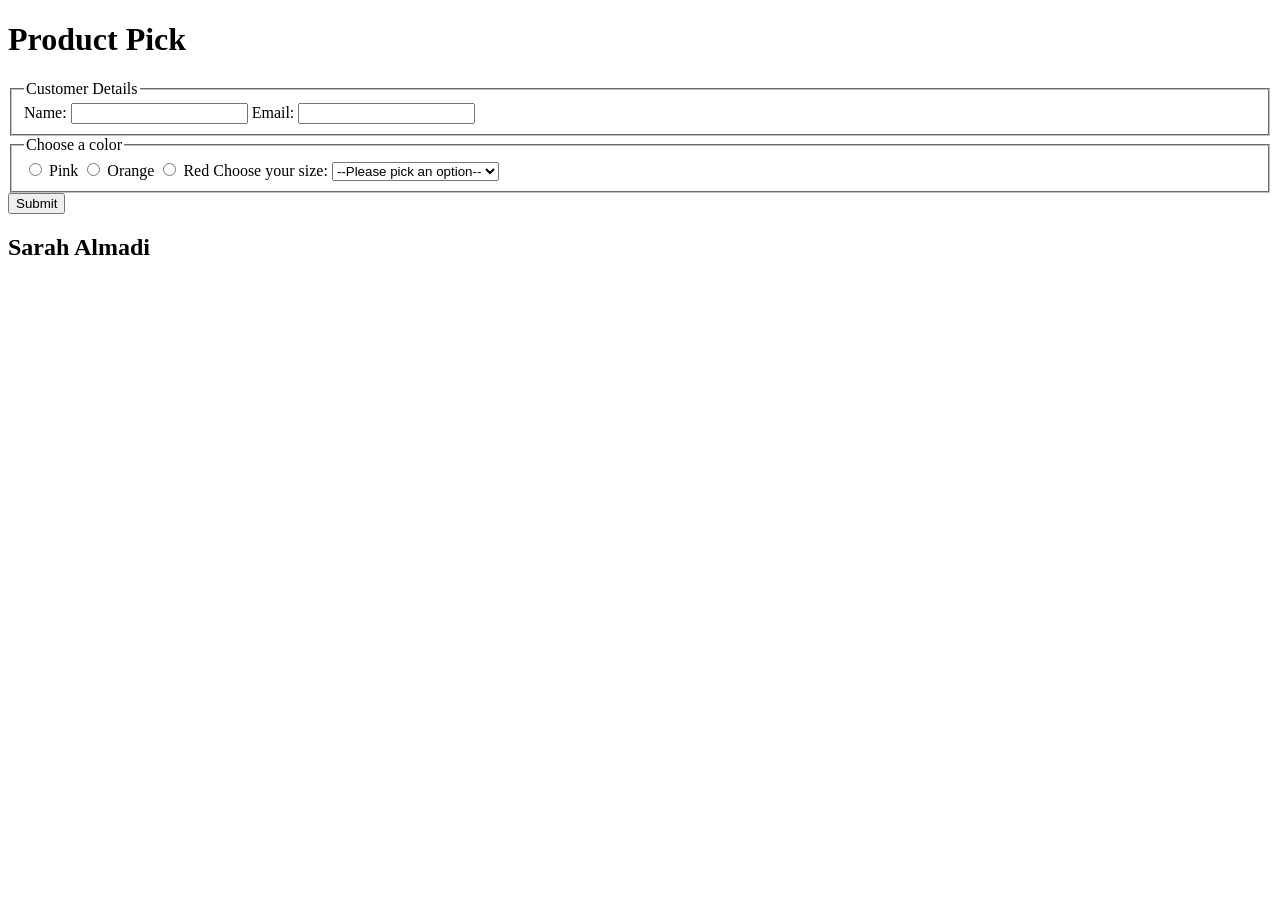
<file: Form-Controls/index.html>
<!DOCTYPE html>
<html lang="en">
  <head>
    <meta charset="utf-8">
    <meta http-equiv="X-UA-Compatible" content="IE=edge">
    <title>My form exercise</title>
    <meta name="description" content="A simple form exercise">
    <meta name="viewport" content="width=device-width, initial-scale=1">
  </head>
  <body>
    <header>
      
      <h1>Product Pick</h1>
    </header>
    <main>
      <form>
      <fieldset>
        <legend>Customer Details</legend>
        <label for="name">Name:</label>
        <input type="text" id="name" name="name" required minlength="2">
        
        <label for="email">Email:</label>
        <input type="email" id="email" name="email" required>
       </fieldset>
       
       <fieldset>
        <legend>Choose a color</legend>
        <label>
          <input type="radio" name="color" value="pink" required>
          Pink
        </label>
        <label>
          <input type="radio" name="color" value="orange">
          Orange
        </label>
        <label>
          <input type="radio" name="color" value="red">
          Red
         </label>
        

        <label for="size">Choose your size:</label>
        <select id="size" name="size" required>
          <option value="" disabled selected>--Please pick an option--</option>
          <option value="xs">XS</option>
          <option value="s">S</option>
          <option value="m">M</option>
          <option value="l">L</option>
          <option value="xl">XL</option>
          <option value="xxl">XXL</option>
        </select>
      </fieldset>
      
      <button type="submit">Submit</button>
      </form>
    </main>
    <footer>
    
      <h2>Sarah Almadi</h2>
    </footer>
  </body>
</html>
</file>
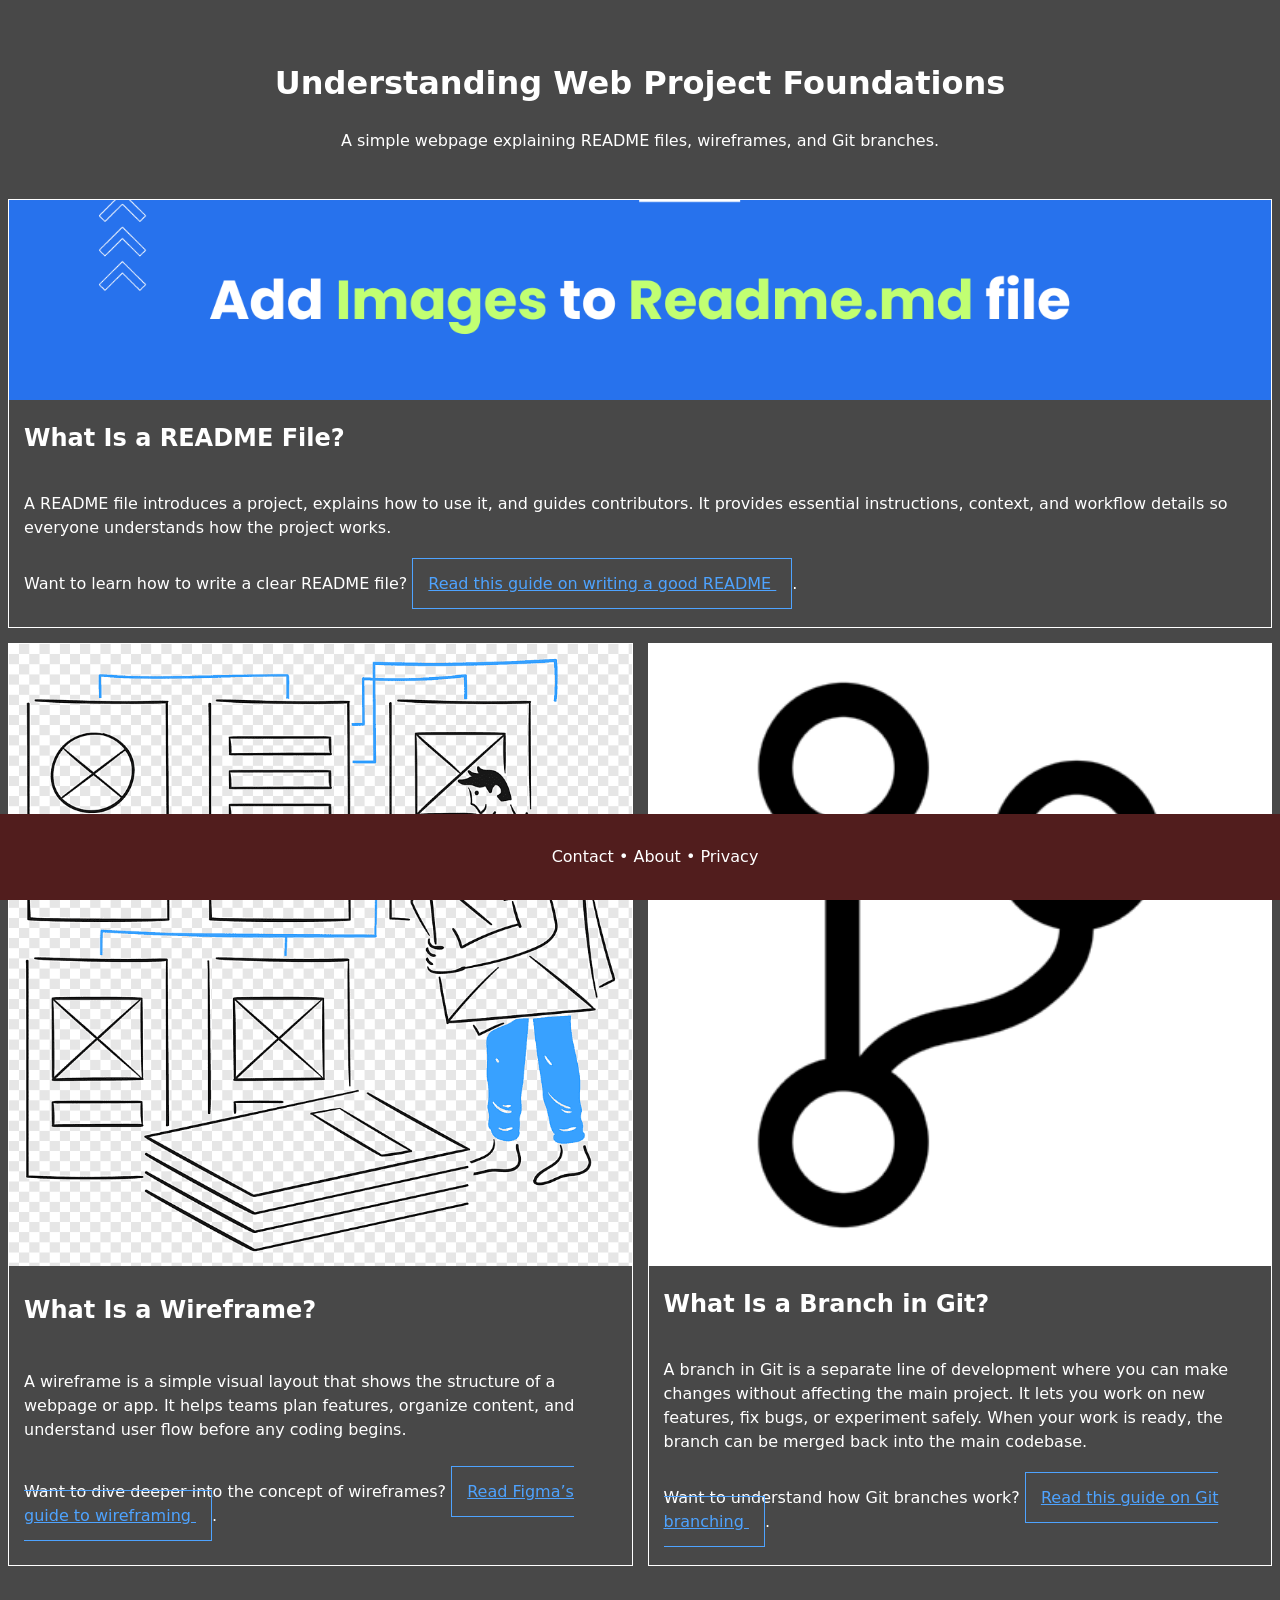
<file: Wireframe/index.html>
<!DOCTYPE html>
<html lang="en">
  <head>
    <meta charset="UTF-8" />
    <meta name="viewport" content="width=device-width, initial-scale=1.0" />
    <title>Wireframe</title>
    <link rel="stylesheet" href="style.css" />
  </head>
  <body>
  <header role="banner">
    <h1>Understanding Web Project Foundations</h1>
    <p>A simple webpage explaining README files, wireframes, and Git branches.</p>
  </header>

  <main>

    <article>
      <img src="images/readme.png" alt="Illustration representing a README file" width="300" height="200" />
      <h2>What Is a README File?</h2>
      <p>
        A README file introduces a project, explains how to use it, and guides
        contributors. It provides essential instructions, context, and workflow
        details so everyone understands how the project works.
      </p>
      <p>
     Want to learn how to write a clear README file?
     <a href="https://www.makeareadme.com/" target="_blank">
     Read this guide on writing a good README
     </a>.
     </p>


    </article>

    <article>
      <img src="images/wireframe.png" alt="Example of a wireframe layout" />

      <h2>What Is a Wireframe?</h2>
      <p>
        A wireframe is a simple visual layout that shows the structure of a webpage
        or app. It helps teams plan features, organize content, and understand user
        flow before any coding begins.
      </p>
    <p>
    Want to dive deeper into the concept of wireframes?
   <a href="https://www.figma.com/resource-library/what-is-wireframing/" target="_blank">
    Read Figma’s guide to wireframing
    </a>.
    </p>


    </article>

    <article>
      <img src="images/git-branch.png" alt="Diagram showing Git branches" />
      <h2>What Is a Branch in Git?</h2>
      <p>
        A branch in Git is a separate line of development where you can make changes
        without affecting the main project. It lets you work on new features, fix
        bugs, or experiment safely. When your work is ready, the branch can be
        merged back into the main codebase.
      </p>
      <p>
     Want to understand how Git branches work?
     <a href="https://git-scm.com/book/en/v2/Git-Branching-Branches-in-a-Nutshell" target="_blank">
     Read this guide on Git branching
     </a>.
     </p>

    </article>

  </main>

  <footer>
    <p>Contact • About • Privacy</p>
  </footer>
</body>
</html>
</file>
<file: Wireframe/style.css>
/* Here are some starter styles
You can edit these or replace them entirely 
It's showing you a common way to organise CSS 
And includes solutions to common problems 
As well as useful links to learn more */

/* ====== Design Palette ======
 This is our "design palette".
 It sets out the colours, fonts, styles etc to be used in this design 
 At work, a designer will give these to you based on the corporate brand, but while you are learning
 You can design it yourself if you like
 Inspect the starter design with Devtools
 Click on the colour swatches to see what is happening
 I've put some useful CSS you won't have learned yet
 For you to explore and play with if you are interested
 https://web.dev/articles/min-max-clamp
 https://scrimba.com/learn-css-variables-c026
====== Design Palette ====== */
:root {
  --paper: oklch(40% 0 0); /* used for body background */
  --ink: #511d1d; /* used for footer background */
  --font: 100%/1.5 system-ui;
  --space: clamp(6px, 6px + 2vw, 15px);
  --line: 1px solid;
  --container: 1280px;
}
header {
  text-align: center;
  padding: calc(var(--space) * 2);
}

/* ====== Base Elements ======
 General rules for basic HTML elements in any context */
body {
  background: var(--paper);
  color: #ffffff;
  font: var(--font);
}
a {
  color: #4ea3ff;
  padding: var(--space);
  border: var(--line);
  max-width: fit-content;
}
img,
svg {
  width: 100%;
  object-fit: cover;
}
/* ====== Site Layout ====== 
Setting the overall rules for page regions
https://www.w3.org/WAI/tutorials/page-structure/regions/
*/
main {
  max-width: var(--container);
  margin: 0 auto calc(var(--space) * 4) auto;
}
footer {
  background: var(--ink);
  color: #ffffff;
  width: 100%;
  padding: var(--space);
  position: fixed;
  bottom: 0;
  left: 0;
  text-align: center;
}
/* ====== Articles Grid Layout ====
Setting the rules for how articles are placed in the main element.
Inspect this in Devtools and click the "grid" button in the Elements view
Play with the options that come up.
https://developer.chrome.com/docs/devtools/css/grid
https://gridbyexample.com/learn/
*/
main {
  display: grid;
  grid-template-columns: 1fr 1fr;
  gap: var(--space);
  > *:first-child {
    grid-column: span 2;
  }
}
/* ====== Article Layout ====== 
Setting the rules for how elements are placed in the article. 
Now laying out just the INSIDE of the repeated card/article design.
Keeping things orderly and separate is the key to good, simple CSS.
*/
article {
  border: var(--line);
  padding-bottom: var(--space);
  text-align: left;
  display: grid;
  grid-template-columns: var(--space) 1fr var(--space);
  > * {
    grid-column: 2/3;
  }
  
  > img {
    grid-column: span 3;
  }
}
</file>
